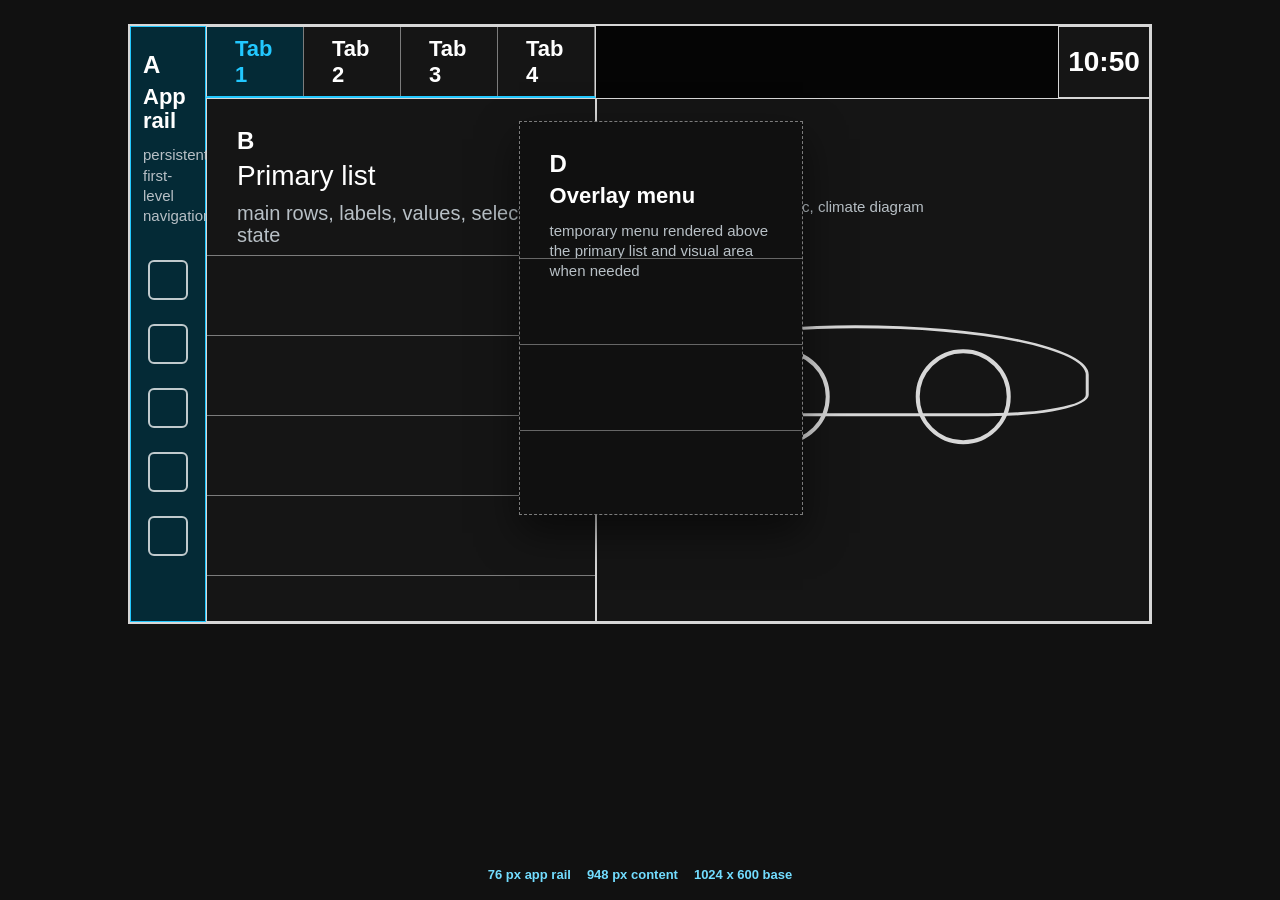
<file: documentation/touch-ui-reference/general-space-wireframe.html>
<!doctype html>
<html lang="en">
<head>
<meta charset="utf-8">
<meta name="viewport" content="width=device-width, initial-scale=1">
<title>Touch UI General Space Wireframe</title>
<style>
  :root {
    --bg: #050505;
    --panel: #151515;
    --panel-soft: #101010;
    --line: #d7d7d7;
    --line-soft: #7c7c7c;
    --text: #ffffff;
    --muted: #b8c0c6;
    --accent: #22c8ff;
    --accent-bg: #042a36;
  }

  * {
    box-sizing: border-box;
  }

  html,
  body {
    margin: 0;
    min-height: 100%;
    background: #111;
    color: var(--text);
    font-family: Arial, Helvetica, sans-serif;
  }

  body {
    display: grid;
    place-items: center;
    padding: 24px;
  }

  .screen {
    position: relative;
    width: min(100vw - 48px, 1024px);
    aspect-ratio: 1024 / 600;
    display: grid;
    grid-template-columns: 76px 390px 1fr;
    grid-template-rows: 72px 1fr;
    background: var(--bg);
    border: 2px solid var(--line);
    overflow: hidden;
  }

  .zone {
    position: relative;
    min-width: 0;
    min-height: 0;
    border: 1px solid var(--line);
    background: var(--panel);
    padding: 28px 30px;
  }

  .zone.soft {
    border-style: dashed;
    border-color: var(--line-soft);
    background: var(--panel-soft);
  }

  .app-rail {
    grid-column: 1;
    grid-row: 1 / 4;
    background: var(--accent-bg);
    border-color: var(--accent);
    padding: 24px 12px;
  }

  .tabs {
    grid-column: 2;
    grid-row: 1;
    display: grid;
    grid-template-columns: repeat(4, 1fr);
    padding: 0;
    border-bottom: 2px solid var(--accent);
  }

  .tab {
    display: flex;
    align-items: center;
    padding: 0 28px;
    border-right: 1px solid var(--line-soft);
    font-size: clamp(14px, 2.4vw, 22px);
    font-weight: 700;
  }

  .tab.active {
    color: var(--accent);
    background: var(--accent-bg);
  }

  .time-square {
    grid-column: 3;
    grid-row: 1;
    justify-self: end;
    width: 92px;
    padding: 0;
    display: grid;
    place-items: center;
    color: var(--text);
    font-size: clamp(18px, 2.7vw, 28px);
    font-weight: 700;
    font-variant-numeric: tabular-nums;
  }

  .primary-list {
    grid-column: 2;
    grid-row: 2;
    overflow-y: auto;
    touch-action: pan-y;
    overscroll-behavior: contain;
    -webkit-overflow-scrolling: touch;
  }

  .primary-list .label {
    font-size: clamp(18px, 2.6vw, 28px);
    font-weight: 460;
    line-height: 1.08;
    letter-spacing: 0;
  }

  .primary-list .note {
    font-size: clamp(13px, 1.8vw, 20px);
    font-weight: 420;
    line-height: 1.08;
    letter-spacing: 0;
  }

  .overlay-menu {
    position: absolute;
    left: 38.1%;
    top: 16%;
    width: 27.9%;
    height: 66%;
    z-index: 3;
    box-shadow: 0 18px 38px rgba(0, 0, 0, 0.52);
  }

  .visual-area {
    grid-column: 3;
    grid-row: 2;
  }

  h1,
  h2,
  p {
    margin: 0;
  }

  .letter {
    display: block;
    margin-bottom: 6px;
    color: var(--text);
    font-size: clamp(18px, 2.3vw, 24px);
    font-weight: 800;
  }

  .label {
    display: block;
    color: var(--text);
    font-size: clamp(16px, 2.2vw, 22px);
    font-weight: 800;
    line-height: 1.1;
  }

  .note {
    display: block;
    margin-top: 12px;
    color: var(--muted);
    font-size: clamp(11px, 1.5vw, 15px);
    line-height: 1.35;
  }

  .icon-stack,
  .action-stack {
    display: grid;
    gap: 24px;
    margin-top: 34px;
  }

  .icon,
  .action {
    border: 2px solid rgba(255, 255, 255, 0.75);
    border-radius: 6px;
  }

  .icon {
    width: 40px;
    height: 40px;
    margin-inline: auto;
  }

  .action {
    width: 52px;
    height: 52px;
    margin-inline: auto;
  }

  .row-lines {
    position: absolute;
    inset: 156px 0 0;
    pointer-events: none;
  }

  .row-lines span {
    display: block;
    height: 80px;
    border-top: 1px solid var(--line-soft);
  }

  .overlay-lines {
    position: absolute;
    inset: 136px 0 0;
    pointer-events: none;
  }

  .overlay-lines span {
    display: block;
    height: 86px;
    border-top: 1px solid #666;
  }

  .car {
    position: absolute;
    left: 50%;
    top: 50%;
    width: 78%;
    aspect-ratio: 2.45 / 1;
    transform: translate(-50%, -38%);
  }

  .car-body {
    position: absolute;
    inset: 18% 0 30%;
    border: 3px solid var(--line);
    border-radius: 55% 65% 28% 28%;
  }

  .wheel {
    position: absolute;
    bottom: 14%;
    width: 22%;
    aspect-ratio: 1;
    border: 4px solid var(--line);
    border-radius: 50%;
  }

  .wheel.left {
    left: 18%;
  }

  .wheel.right {
    right: 18%;
  }

  .dimensions {
    position: fixed;
    left: 50%;
    bottom: 18px;
    display: flex;
    gap: 16px;
    transform: translateX(-50%);
    color: #72ddff;
    font-size: 13px;
    font-weight: 700;
  }

  @media (max-width: 820px) {
    body {
      padding: 10px;
    }

    .screen {
      width: calc(100vw - 20px);
    }

    .zone {
      padding: 14px 12px;
    }

    .tab {
      padding: 0 12px;
    }

    .dimensions {
      display: none;
    }
  }
</style>
</head>
<body>
  <main class="screen" aria-label="Touch UI general space wireframe">
    <aside class="zone app-rail">
      <span class="letter">A</span>
      <span class="label">App rail</span>
      <span class="note">persistent first-level navigation</span>
      <div class="icon-stack" aria-hidden="true">
        <span class="icon"></span>
        <span class="icon"></span>
        <span class="icon"></span>
        <span class="icon"></span>
        <span class="icon"></span>
      </div>
    </aside>

    <nav class="zone tabs" aria-label="Top tabs">
      <div class="tab active">Tab 1</div>
      <div class="tab">Tab 2</div>
      <div class="tab">Tab 3</div>
      <div class="tab">Tab 4</div>
    </nav>

    <div class="zone time-square" aria-label="Current time">10:50</div>

    <section class="zone primary-list">
      <span class="letter">B</span>
      <span class="label">Primary list</span>
      <span class="note">main rows, labels, values, selected state</span>
      <div class="row-lines" aria-hidden="true">
        <span></span>
        <span></span>
        <span></span>
        <span></span>
        <span></span>
      </div>
    </section>

    <section class="zone visual-area">
      <span class="letter">C</span>
      <span class="label">Visual area</span>
      <span class="note">vehicle graphic, trip graphic, climate diagram</span>
      <div class="car" aria-hidden="true">
        <div class="car-body"></div>
        <div class="wheel left"></div>
        <div class="wheel right"></div>
      </div>
    </section>

    <section class="zone soft overlay-menu">
      <span class="letter">D</span>
      <span class="label">Overlay menu</span>
      <span class="note">temporary menu rendered above the primary list and visual area when needed</span>
      <div class="overlay-lines" aria-hidden="true">
        <span></span>
        <span></span>
        <span></span>
      </div>
    </section>
  </main>

  <div class="dimensions" aria-hidden="true">
    <span>76 px app rail</span>
    <span>948 px content</span>
    <span>1024 x 600 base</span>
  </div>
</body>
</html>
</file>
